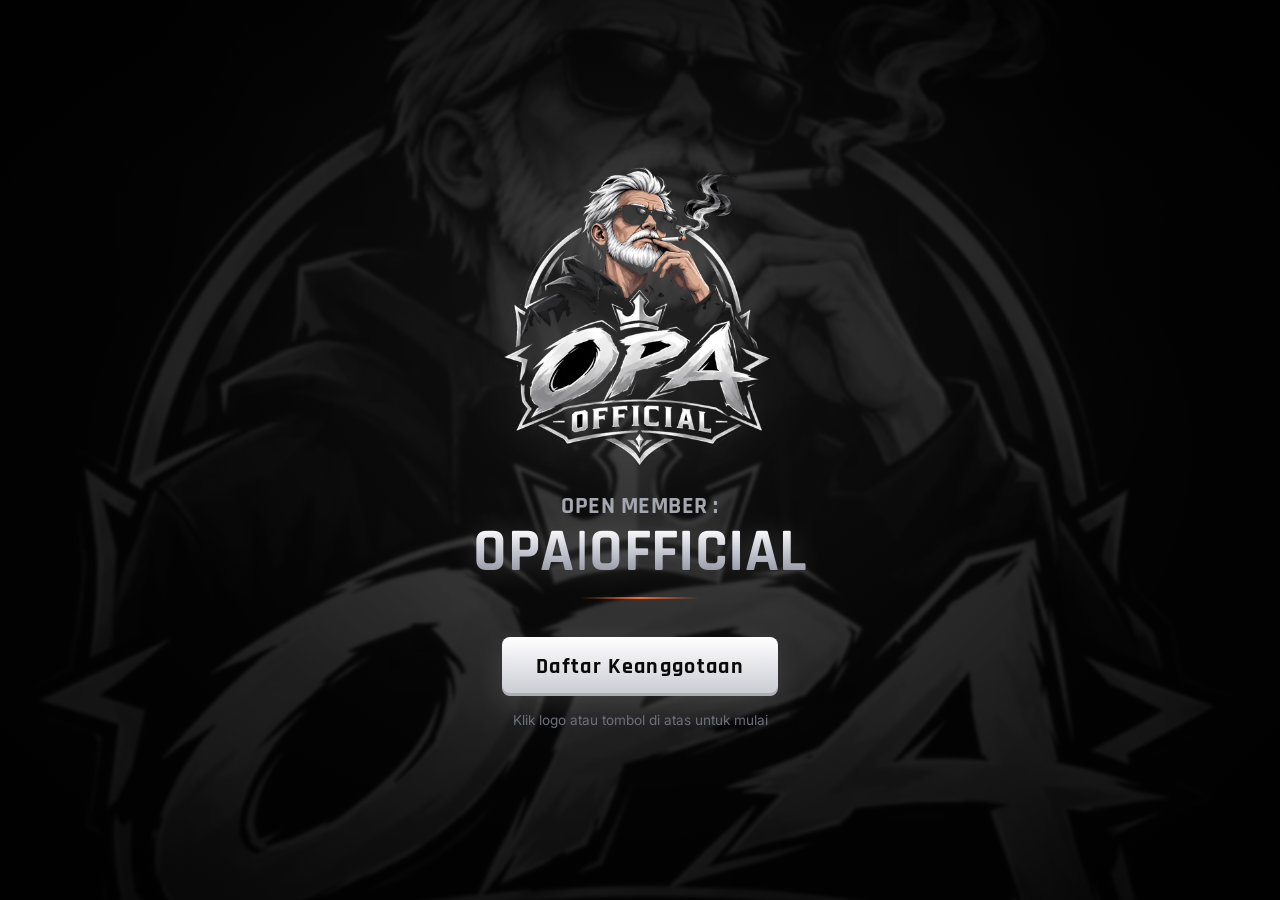
<file: form-open-member.html>
<!DOCTYPE html>
<html lang="id">
<head>
<meta charset="UTF-8">
<meta name="viewport" content="width=device-width, initial-scale=1">
<title>OPEN MEMBER : OPA|OFFICIAL</title>
<link rel="icon" type="image/png" href="[data-uri]">
<link rel="preconnect" href="https://fonts.googleapis.com">
<link rel="preconnect" href="https://fonts.gstatic.com" crossorigin>
<link href="https://fonts.googleapis.com/css2?family=Inter:wght@400;500;600&family=Rajdhani:wght@600;700&display=swap" rel="stylesheet">
<style>
  :root {
    --black: #050505;
    --panel: rgba(16, 16, 20, 0.74);
    --field: rgba(255, 255, 255, 0.045);
    --line: rgba(255, 255, 255, 0.14);
    --line-strong: rgba(255, 255, 255, 0.4);
    --silver: #E9EAEE;
    --silver-dim: #A4A6B0;
    --ember: #FF6A2B;
    --ok: #7BE0A0;
    --error: #FF8A8A;
  }
  * { box-sizing: border-box; margin: 0; padding: 0; }
  html { -webkit-text-size-adjust: 100%; }

  body {
    font-family: 'Inter', system-ui, sans-serif;
    background: var(--black);
    color: var(--silver);
    min-height: 100vh;
    min-height: 100dvh;
    line-height: 1.5;
    overflow-x: hidden;
  }

  /* ===== BACKGROUND LOGO ===== */
  .bg { position: fixed; inset: 0; z-index: -3;
    background: radial-gradient(ellipse at 50% 30%, rgba(255,255,255,0.07) 0%, transparent 60%), var(--black); }
  .bg-logo {
    position: fixed; z-index: -2; top: 50%; left: 50%;
    width: min(150vmax, 1500px); aspect-ratio: 1;
    transform: translate(-50%, -46%);
    background: url("[data-uri]") center / contain no-repeat;
    opacity: 0.16; filter: grayscale(1) blur(1.5px); pointer-events: none;
  }
  .bg-vignette { position: fixed; inset: 0; z-index: -1;
    background: radial-gradient(ellipse at center, transparent 30%, rgba(0,0,0,0.85) 100%); pointer-events: none; }

  /* ===== KERANGKA HALAMAN + ANIMASI ===== */
  .stage { position: relative; min-height: 100vh; min-height: 100dvh; }
  .page {
    display: none;
    max-width: 540px; margin: 0 auto;
    padding: 30px 16px 56px;
    min-height: 100vh; min-height: 100dvh;
  }
  .page.active { display: block; }
  .page.enter-fwd  { animation: inFwd  .55s cubic-bezier(.2,.8,.2,1) both; }
  .page.enter-back { animation: inBack .55s cubic-bezier(.2,.8,.2,1) both; }
  .page.leave-fwd  { display: block; position: absolute; inset: 0; width: 100%; animation: outFwd  .35s ease-in both; pointer-events: none; }
  .page.leave-back { display: block; position: absolute; inset: 0; width: 100%; animation: outBack .35s ease-in both; pointer-events: none; }
  @keyframes inFwd   { from { opacity: 0; transform: translateX(46px) scale(.985); filter: blur(6px); } to { opacity: 1; transform: none; filter: none; } }
  @keyframes inBack  { from { opacity: 0; transform: translateX(-46px) scale(.985); filter: blur(6px); } to { opacity: 1; transform: none; filter: none; } }
  @keyframes outFwd  { to { opacity: 0; transform: translateX(-46px) scale(.985); filter: blur(6px); } }
  @keyframes outBack { to { opacity: 0; transform: translateX(46px) scale(.985); filter: blur(6px); } }

  /* Indikator langkah */
  .steps { display: flex; gap: 8px; justify-content: center; margin-bottom: 22px; }
  .steps span { width: 34px; height: 4px; border-radius: 4px; background: rgba(255,255,255,0.16); transition: background .3s, width .3s; }
  .steps span.on { background: var(--silver); }
  .steps span.now { background: var(--ember); width: 48px; }

  /* ===== JUDUL ===== */
  .logo { width: clamp(170px, 52vw, 250px); height: auto; display: block; margin: 0 auto 6px;
    filter: drop-shadow(0 10px 34px rgba(255,255,255,0.14)); }
  .logo-sm { width: clamp(96px, 28vw, 130px); }
  h1 { font-family: 'Rajdhani', sans-serif; font-weight: 700; line-height: 1; letter-spacing: 0.02em; text-align: center; }
  h1 .top { display: block; font-size: clamp(1.15rem, 4.6vw, 1.5rem); color: var(--silver-dim); margin-bottom: 4px; }
  h1 .name {
    display: block; font-size: clamp(2.2rem, 10.2vw, 3.8rem);
    background: linear-gradient(180deg, #FFFFFF 10%, #B5B7C2 60%, #7D7F8A 100%);
    -webkit-background-clip: text; background-clip: text; -webkit-text-fill-color: transparent;
    filter: drop-shadow(0 2px 14px rgba(255,255,255,0.18));
  }
  h2.title {
    font-family: 'Rajdhani', sans-serif; font-weight: 700; text-align: center;
    font-size: clamp(2rem, 9vw, 2.8rem); line-height: 1.05; letter-spacing: 0.03em;
    background: linear-gradient(180deg, #FFFFFF 10%, #A9ABB6 100%);
    -webkit-background-clip: text; background-clip: text; -webkit-text-fill-color: transparent;
  }
  .rule { width: 120px; height: 2px; margin: 14px auto 12px; background: linear-gradient(90deg, transparent, var(--ember), transparent); }
  .sub { color: var(--silver-dim); font-size: 0.96rem; max-width: 40ch; margin: 0 auto; text-align: center; }

  /* ===== HALAMAN 1: LANDING ===== */
  #p1 { display: none; }
  #p1.active, #p1.leave-fwd, #p1.leave-back { display: flex; }
  #p1 { flex-direction: column; align-items: center; justify-content: center; text-align: center; }
  #p1.leave-fwd, #p1.leave-back { position: absolute; }
  .logo-btn {
    background: none; border: 0; cursor: pointer; display: block; margin: 0 auto 10px; position: relative;
    -webkit-tap-highlight-color: transparent; border-radius: 50%;
  }
  .logo-btn .logo { width: clamp(230px, 68vw, 340px); margin: 0 auto; transition: transform .3s cubic-bezier(.2,.8,.2,1), filter .3s;
    animation: float 4.5s ease-in-out infinite; }
  .logo-btn:hover .logo { transform: scale(1.05); filter: drop-shadow(0 14px 44px rgba(255,255,255,0.28)); }
  .logo-btn:active .logo { transform: scale(.97); }
  .logo-btn:focus-visible { outline: 3px solid var(--ember); outline-offset: 6px; }
  @keyframes float { 0%,100% { transform: translateY(0); } 50% { transform: translateY(-9px); } }
  .logo-btn:hover .logo, .logo-btn:active .logo { animation: none; }

  .cta {
    margin-top: 26px; font-family: 'Rajdhani', sans-serif; font-weight: 700; font-size: 1.4rem; letter-spacing: 0.06em;
    color: #0A0A0A; background: linear-gradient(180deg, #FFFFFF 0%, #C9CAD2 100%);
    border: 0; border-radius: 8px; padding: 15px 34px; cursor: pointer;
    box-shadow: 0 10px 30px rgba(255,255,255,0.12), inset 0 -3px 0 rgba(0,0,0,0.15);
    transition: transform .1s, filter .2s, box-shadow .2s;
  }
  .cta:hover { filter: brightness(1.06); box-shadow: 0 14px 36px rgba(255,255,255,0.2), inset 0 -3px 0 rgba(0,0,0,0.15); }
  .cta:active { transform: translateY(1px); }
  .tap-hint { margin-top: 14px; color: #6E707B; font-size: 0.85rem; }

  /* ===== KARTU ===== */
  .card {
    position: relative; background: var(--panel);
    -webkit-backdrop-filter: blur(14px); backdrop-filter: blur(14px);
    border: 1px solid var(--line); padding: 26px 22px 24px;
    clip-path: polygon(0 0, calc(100% - 26px) 0, 100% 26px, 100% 100%, 26px 100%, 0 calc(100% - 26px));
    box-shadow: 0 30px 60px rgba(0,0,0,0.5);
  }
  .card::before { content: ""; position: absolute; top: 0; left: 0; right: 26px; height: 2px;
    background: linear-gradient(90deg, var(--ember), rgba(255,106,43,0) 70%); }
  .page header { margin-bottom: 22px; }

  /* ===== HALAMAN 2: PERATURAN ===== */
  .rules { list-style: none; }
  .rules li { display: flex; gap: 13px; align-items: flex-start; padding: 11px 0; border-bottom: 1px solid rgba(255,255,255,0.08); }
  .rules li:last-child { border-bottom: 0; }
  .rules .ic { flex: 0 0 24px; height: 24px; border-radius: 6px; background: rgba(255,106,43,0.14); border: 1px solid rgba(255,106,43,0.5);
    display: grid; place-items: center; margin-top: 1px; }
  .rules .ic svg { width: 14px; height: 14px; stroke: var(--ember); }
  .rules b { display: block; font-weight: 600; color: #fff; }
  .rules small { display: block; color: var(--silver-dim); font-size: 0.86rem; margin-top: 1px; }
  .rules .stat { margin-left: auto; align-self: center; flex: none; font-family: 'Rajdhani', sans-serif; font-weight: 700; font-size: 1.05rem;
    color: #0A0A0A; background: linear-gradient(180deg,#fff,#C9CAD2); border-radius: 6px; padding: 2px 10px; }

  .agree { display: flex; gap: 12px; align-items: flex-start; margin-top: 20px; padding: 14px; cursor: pointer;
    background: var(--field); border: 1px solid var(--line); border-radius: 8px; transition: border-color .15s; }
  .agree:hover { border-color: var(--line-strong); }
  .agree input { position: absolute; opacity: 0; pointer-events: none; }
  .agree .box { flex: 0 0 22px; height: 22px; border-radius: 5px; border: 1.5px solid var(--line-strong); display: grid; place-items: center; margin-top: 1px; transition: all .15s; }
  .agree .box svg { width: 14px; height: 14px; stroke: #111; opacity: 0; transform: scale(.5); transition: all .15s; }
  .agree input:checked + .box { background: #fff; border-color: #fff; }
  .agree input:checked + .box svg { opacity: 1; transform: scale(1); }
  .agree input:focus-visible + .box { outline: 2px solid var(--ember); outline-offset: 2px; }
  .agree span.t { font-size: 0.93rem; }

  /* ===== HALAMAN 3: FASILITAS ===== */
  .fac { display: grid; gap: 14px; }
  .fac-item { display: flex; gap: 16px; align-items: center; padding: 16px; background: var(--field); border: 1px solid var(--line); border-radius: 10px; }
  .fac-item .num { flex: 0 0 46px; height: 46px; display: grid; place-items: center; border-radius: 10px;
    font-family: 'Rajdhani', sans-serif; font-weight: 700; font-size: 1.6rem; color: #0A0A0A; background: linear-gradient(180deg,#fff,#C9CAD2); }
  .fac-item b { display: block; font-size: 1.05rem; color: #fff; }
  .fac-item small { color: var(--silver-dim); }
  .fac-soon { display: flex; gap: 12px; align-items: center; padding: 15px 16px; border: 1.5px dashed rgba(255,106,43,0.55); border-radius: 10px; color: #FFC3A6; background: rgba(255,106,43,0.06); }
  .fac-soon svg { flex: none; width: 22px; height: 22px; stroke: var(--ember); }
  .fac-soon b { display: block; color: #FFD9C4; }
  .fac-soon small { color: #C9987F; }

  /* ===== HALAMAN 4: FORM ===== */
  .field { margin-bottom: 20px; }
  label, .label { display: block; font-weight: 600; font-size: 0.93rem; margin-bottom: 8px; color: var(--silver); }
  .hint { font-weight: 400; color: var(--silver-dim); font-size: 0.82rem; margin-left: 4px; }

  input[type="text"], input[type="tel"], input[type="number"] {
    width: 100%; background: var(--field); border: 1px solid var(--line); border-radius: 8px; color: #fff;
    font: inherit; padding: 14px 15px; transition: border-color .15s, background .15s, box-shadow .15s;
  }
  input::placeholder { color: #6E707B; }
  input[type="text"]:focus, input[type="tel"]:focus, input[type="number"]:focus {
    outline: none; border-color: var(--silver); background: rgba(255,255,255,0.075); box-shadow: 0 0 0 3px rgba(255,255,255,0.12); }
  input.invalid { border-color: var(--error); }
  input.valid { border-color: rgba(123,224,160,0.7); }
  input[type=number]::-webkit-inner-spin-button { opacity: .4; }

  /* Input WhatsApp dengan awalan +62 */
  .wa-wrap { display: flex; align-items: stretch; }
  .wa-wrap .prefix { display: flex; align-items: center; gap: 6px; padding: 0 13px; background: rgba(255,255,255,0.09);
    border: 1px solid var(--line); border-right: 0; border-radius: 8px 0 0 8px; font-weight: 600; color: #fff; white-space: nowrap; }
  .wa-wrap input { border-radius: 0 8px 8px 0; letter-spacing: .04em; }
  .wa-preview { margin-top: 8px; padding: 9px 12px; border-radius: 8px; font-size: 0.88rem; display: none;
    background: rgba(123,224,160,0.08); border: 1px solid rgba(123,224,160,0.35); color: var(--ok); }
  .wa-preview.show { display: block; }
  .wa-preview b { color: #fff; letter-spacing: .04em; }

  .choices { display: flex; flex-wrap: wrap; gap: 10px; }
  .choices input { position: absolute; opacity: 0; pointer-events: none; }
  .choices label { margin: 0; cursor: pointer; background: var(--field); border: 1px solid var(--line); border-radius: 8px;
    padding: 11px 18px; font-weight: 500; color: var(--silver-dim); transition: all .15s; }
  .choices label:hover { border-color: var(--line-strong); color: var(--silver); }
  .choices input:checked + label { background: linear-gradient(180deg, #FFFFFF, #CFD0D8); border-color: #fff; color: #111; font-weight: 600; box-shadow: 0 6px 20px rgba(255,255,255,0.14); }
  .choices input:focus-visible + label { outline: 2px solid var(--ember); outline-offset: 2px; }

  /* Kolom Discord yang muncul saat pilih Ya */
  .reveal { display: grid; grid-template-rows: 0fr; opacity: 0; transition: grid-template-rows .4s cubic-bezier(.2,.8,.2,1), opacity .35s, margin .4s; margin-top: 0; }
  .reveal > div { overflow: hidden; }
  .reveal.open { grid-template-rows: 1fr; opacity: 1; margin-top: 14px; }
  .reveal .inner { padding: 2px 2px 4px; }

  .msg { color: var(--error); font-size: 0.84rem; margin-top: 6px; min-height: 1em; }

  /* Tombol umum */
  .btn-main {
    width: 100%; margin-top: 8px; font-family: 'Rajdhani', sans-serif; font-weight: 700; font-size: 1.35rem; letter-spacing: 0.06em;
    color: #0A0A0A; background: linear-gradient(180deg, #FFFFFF 0%, #C9CAD2 100%); border: 0; border-radius: 8px; padding: 15px; cursor: pointer;
    box-shadow: 0 10px 30px rgba(255,255,255,0.12), inset 0 -3px 0 rgba(0,0,0,0.15); transition: transform .1s, box-shadow .2s, filter .2s, opacity .2s;
  }
  .btn-main:hover:not(:disabled) { filter: brightness(1.06); box-shadow: 0 14px 36px rgba(255,255,255,0.2), inset 0 -3px 0 rgba(0,0,0,0.15); }
  .btn-main:active:not(:disabled) { transform: translateY(1px); }
  .btn-main:disabled { opacity: .35; cursor: not-allowed; box-shadow: none; }
  .btn-back { display: block; margin: 14px auto 0; background: none; border: 0; color: var(--silver-dim); font: inherit; font-weight: 500; cursor: pointer; padding: 8px 14px; border-radius: 6px; }
  .btn-back:hover { color: #fff; background: rgba(255,255,255,0.06); }
  button:focus-visible { outline: 3px solid var(--ember); outline-offset: 3px; }

  .hp { position: absolute; left: -9999px; }

  /* ===== SUKSES ===== */
  .done { display: none; text-align: center; padding: 14px 4px 6px; }
  .done .check { width: 64px; height: 64px; margin: 0 auto 14px; border-radius: 50%; display: grid; place-items: center;
    background: rgba(123,224,160,0.12); border: 2px solid var(--ok); animation: pop .5s cubic-bezier(.2,1.4,.4,1) both; }
  .done .check svg { width: 30px; height: 30px; stroke: var(--ok); }
  @keyframes pop { from { transform: scale(.3); opacity: 0; } to { transform: none; opacity: 1; } }
  .done h2 { font-family: 'Rajdhani', sans-serif; font-size: 2.2rem; line-height: 1.05; margin-bottom: 10px;
    background: linear-gradient(180deg, #fff, #A9ABB6); -webkit-background-clip: text; background-clip: text; -webkit-text-fill-color: transparent; }
  .done p { color: var(--silver-dim); }
  .done button.again { margin-top: 20px; background: transparent; color: var(--silver); border: 1px solid var(--line-strong); border-radius: 8px; padding: 11px 20px; font: inherit; font-weight: 600; cursor: pointer; }
  .done button.again:hover { background: rgba(255,255,255,0.08); }

  footer { text-align: center; margin-top: 22px; color: #5F616C; font-size: 0.8rem; }

  @media (prefers-reduced-motion: reduce) {
    * { animation-duration: .01ms !important; animation-iteration-count: 1 !important; transition-duration: .01ms !important; }
  }
</style>

</head>
<body>
<div class="bg" aria-hidden="true"></div>
<div class="bg-logo" aria-hidden="true"></div>
<div class="bg-vignette" aria-hidden="true"></div>

<div class="stage">

  <!-- ================= HALAMAN 1: LOGO ================= -->
  <section class="page active" id="p1" data-step="1">
    <button class="logo-btn" type="button" data-go="2" aria-label="Daftar Keanggotaan OPA Official">
      <img class="logo" data-logo alt="Logo OPA Official">
    </button>
    <h1>
      <span class="top">OPEN MEMBER :</span>
      <span class="name">OPA|OFFICIAL</span>
    </h1>
    <div class="rule"></div>
    <button class="cta" type="button" data-go="2">Daftar Keanggotaan</button>
    <p class="tap-hint">Klik logo atau tombol di atas untuk mulai</p>
  </section>

  <!-- ================= HALAMAN 2: PERATURAN ================= -->
  <section class="page" id="p2" data-step="2">
    <div class="steps" aria-hidden="true"><span></span><span></span><span></span><span></span></div>
    <header>
      <img class="logo logo-sm" data-logo alt="">
      <h2 class="title">PERSYARATAN</h2>
      <div class="rule"></div>
      <p class="sub">Baca semua syarat di bawah. Kamu hanya bisa lanjut kalau memenuhi semuanya.</p>
    </header>

    <div class="card">
      <ul class="rules">
        <li><span class="ic"><svg viewBox="0 0 24 24" fill="none" stroke-width="3" stroke-linecap="round" stroke-linejoin="round"><path d="M5 12.5l4.5 4.5L19 7.5"/></svg></span><div><b>Akun pribadi</b><small>Bukan akun titipan.</small></div></li>
        <li><span class="ic"><svg viewBox="0 0 24 24" fill="none" stroke-width="3" stroke-linecap="round" stroke-linejoin="round"><path d="M5 12.5l4.5 4.5L19 7.5"/></svg></span><div><b>No double guild</b><small>Tidak tergabung di guild lain.</small></div></li>
        <li><span class="ic"><svg viewBox="0 0 24 24" fill="none" stroke-width="3" stroke-linecap="round" stroke-linejoin="round"><path d="M5 12.5l4.5 4.5L19 7.5"/></svg></span><div><b>Player aktif</b><small>Aktif di game maupun Discord.</small></div></li>
        <li><span class="ic"><svg viewBox="0 0 24 24" fill="none" stroke-width="3" stroke-linecap="round" stroke-linejoin="round"><path d="M5 12.5l4.5 4.5L19 7.5"/></svg></span><div><b>Usia 18+</b><small>Sudah dewasa.</small></div><span class="stat">18+</span></li>
        <li><span class="ic"><svg viewBox="0 0 24 24" fill="none" stroke-width="3" stroke-linecap="round" stroke-linejoin="round"><path d="M5 12.5l4.5 4.5L19 7.5"/></svg></span><div><b>No kutu loncat</b><small>Tidak pindah-pindah guild.</small></div></li>
        <li><span class="ic"><svg viewBox="0 0 24 24" fill="none" stroke-width="3" stroke-linecap="round" stroke-linejoin="round"><path d="M5 12.5l4.5 4.5L19 7.5"/></svg></span><div><b>Level akun minimal 40</b><small>Minimum level akun untuk bergabung.</small></div><span class="stat">Lv 40</span></li>
        <li><span class="ic"><svg viewBox="0 0 24 24" fill="none" stroke-width="3" stroke-linecap="round" stroke-linejoin="round"><path d="M5 12.5l4.5 4.5L19 7.5"/></svg></span><div><b>Siap CN</b><small>War, room, dan turnamen.</small></div></li>
        <li><span class="ic"><svg viewBox="0 0 24 24" fill="none" stroke-width="3" stroke-linecap="round" stroke-linejoin="round"><path d="M5 12.5l4.5 4.5L19 7.5"/></svg></span><div><b>Good attitude</b><small>Asik, sopan, dan mudah berbaur.</small></div></li>
        <li><span class="ic"><svg viewBox="0 0 24 24" fill="none" stroke-width="3" stroke-linecap="round" stroke-linejoin="round"><path d="M5 12.5l4.5 4.5L19 7.5"/></svg></span><div><b>Siap membentuk tim</b><small>Di dalam guild.</small></div></li>
        <li><span class="ic"><svg viewBox="0 0 24 24" fill="none" stroke-width="3" stroke-linecap="round" stroke-linejoin="round"><path d="M5 12.5l4.5 4.5L19 7.5"/></svg></span><div><b>Tidak menggunakan cheat</b><small>Tidak pakai cheat, file, atau pihak ketiga.</small></div></li>
        <li><span class="ic"><svg viewBox="0 0 24 24" fill="none" stroke-width="3" stroke-linecap="round" stroke-linejoin="round"><path d="M5 12.5l4.5 4.5L19 7.5"/></svg></span><div><b>Siap mengikuti arahan</b><small>Patuh pada arahan dan peraturan guild.</small></div></li>
      </ul>

      <label class="agree" for="agree">
        <input type="checkbox" id="agree">
        <span class="box"><svg viewBox="0 0 24 24" fill="none" stroke-width="3.2" stroke-linecap="round" stroke-linejoin="round"><path d="M5 12.5l4.5 4.5L19 7.5"/></svg></span>
        <span class="t">Saya sudah membaca dan memenuhi semua persyaratan di atas.</span>
      </label>

      <button class="btn-main" type="button" id="toP3" data-go="3" disabled>Lanjut</button>
      <button class="btn-back" type="button" data-go="1">Kembali</button>
    </div>
  </section>

  <!-- ================= HALAMAN 3: FASILITAS ================= -->
  <section class="page" id="p3" data-step="3">
    <div class="steps" aria-hidden="true"><span></span><span></span><span></span><span></span></div>
    <header>
      <img class="logo logo-sm" data-logo alt="">
      <h2 class="title">GUILD FACILITIES</h2>
      <div class="rule"></div>
      <p class="sub">Yang kamu dapat setelah jadi member OPA OFFICIAL.</p>
    </header>

    <div class="card">
      <div class="fac">
        <div class="fac-item">
          <div class="num">1</div>
          <div><b>FT Di Tanggung Admin</b><small>Biaya FT ditanggung penuh oleh admin.</small></div>
        </div>
        <div class="fac-item">
          <div class="num">2</div>
          <div><b>Turnamen Guild Berhadiah</b><small>Turnamen internal dengan hadiah untuk member.</small></div>
        </div>
        <div class="fac-soon">
          <svg viewBox="0 0 24 24" fill="none" stroke-width="2" stroke-linecap="round" stroke-linejoin="round"><path d="M12 3v3M12 18v3M3 12h3M18 12h3M5.6 5.6l2.1 2.1M16.3 16.3l2.1 2.1M18.4 5.6l-2.1 2.1M7.7 16.3l-2.1 2.1"/></svg>
          <div><b>Fasilitas akan terus bertambah</b><small>Diupdate setiap guild makin besar.</small></div>
        </div>
      </div>

      <button class="btn-main" type="button" data-go="4" style="margin-top:22px;">Lanjut isi data</button>
      <button class="btn-back" type="button" data-go="2">Kembali</button>
    </div>
  </section>

  <!-- ================= HALAMAN 4: FORM ================= -->
  <section class="page" id="p4" data-step="4">
    <div class="steps" aria-hidden="true"><span></span><span></span><span></span><span></span></div>
    <header>
      <img class="logo logo-sm" data-logo alt="">
      <h2 class="title">DATA PENDAFTARAN</h2>
      <div class="rule"></div>
      <p class="sub">Isi dengan benar. Admin akan menghubungi lewat WhatsApp.</p>
    </header>

    <div class="card">
      <form id="form" novalidate>
        <input type="text" name="_honey" class="hp" tabindex="-1" autocomplete="off">

        <div class="field">
          <label for="nickname">Nickname</label>
          <input type="text" id="nickname" name="Nickname" placeholder="Nama panggilan di game" autocomplete="off" required>
          <div class="msg" data-for="nickname"></div>
        </div>

        <div class="field">
          <label for="idgame">ID Game</label>
          <input type="text" id="idgame" name="ID Game" placeholder="Contoh: 123456789" inputmode="numeric" autocomplete="off" required>
          <div class="msg" data-for="idgame"></div>
        </div>

        <div class="field">
          <label for="wa">No. WhatsApp <span class="hint">(tanpa angka 0 di depan)</span></label>
          <div class="wa-wrap">
            <span class="prefix">🇮🇩 +62</span>
            <input type="tel" id="wa" placeholder="812 3456 7890" inputmode="numeric" autocomplete="off" maxlength="14" required>
          </div>
          <div class="wa-preview" id="waPreview" aria-live="polite">Nomor yang tersimpan: <b id="waShow"></b></div>
          <div class="msg" data-for="wa"></div>
        </div>

        <div class="field">
          <label for="wa2">Ketik ulang No. WhatsApp <span class="hint">(biar tidak salah)</span></label>
          <div class="wa-wrap">
            <span class="prefix">🇮🇩 +62</span>
            <input type="tel" id="wa2" placeholder="Ulangi nomor di atas" inputmode="numeric" autocomplete="off" maxlength="14" required>
          </div>
          <div class="msg" data-for="wa2"></div>
        </div>

        <div class="field">
          <label for="usia">Usia</label>
          <input type="number" id="usia" name="Usia" placeholder="Minimal 18" min="18" max="80" inputmode="numeric" required>
          <div class="msg" data-for="usia"></div>
        </div>

        <div class="field">
          <span class="label">Level Akun <span class="hint">(minimal Lv 40)</span></span>
          <div class="choices" role="radiogroup" aria-label="Level Akun">
            <input type="radio" id="lv1" name="Level Akun" value="40 - 59"><label for="lv1">40 - 59</label>
            <input type="radio" id="lv2" name="Level Akun" value="60 - 79"><label for="lv2">60 - 79</label>
            <input type="radio" id="lv3" name="Level Akun" value="80+"><label for="lv3">80+</label>
          </div>
          <div class="msg" data-for="level"></div>
        </div>

        <div class="field">
          <span class="label">Siap Cn? <span class="hint">(war / room / turnamen)</span></span>
          <div class="choices" role="radiogroup" aria-label="Siap Cn">
            <input type="radio" id="cn1" name="Siap Cn" value="Siap"><label for="cn1">Siap</label>
            <input type="radio" id="cn2" name="Siap Cn" value="Belum siap"><label for="cn2">Belum siap</label>
          </div>
          <div class="msg" data-for="cn"></div>
        </div>

        <div class="field">
          <span class="label">Apakah kamu punya Discord?</span>
          <div class="choices" role="radiogroup" aria-label="Punya Discord">
            <input type="radio" id="dc1" name="Punya Discord" value="Ya"><label for="dc1">Ya</label>
            <input type="radio" id="dc2" name="Punya Discord" value="Tidak"><label for="dc2">Tidak</label>
          </div>
          <div class="reveal" id="dcReveal">
            <div><div class="inner">
              <label for="dcname">Username Discord</label>
              <input type="text" id="dcname" name="Username Discord" placeholder="Contoh: opa_official" autocomplete="off" autocapitalize="none" spellcheck="false">
              <div class="msg" data-for="dcname"></div>
            </div></div>
          </div>
          <div class="msg" data-for="dc"></div>
        </div>

        <!-- Nomor final (format 62xxxx) dikirim lewat field tersembunyi ini -->
        <input type="hidden" name="No. WhatsApp" id="waFinal">

        <input type="hidden" name="_subject" value="Pendaftar Member Baru - OPA OFFICIAL">
        <input type="hidden" name="_captcha" value="false">
        <input type="hidden" name="_template" value="table">

        <button type="submit" class="btn-main" id="btn">Daftar sekarang</button>
        <div class="msg" id="formError" role="alert" style="margin-top:12px;text-align:center;"></div>
      </form>

      <div class="done" id="done" role="status">
        <div class="check"><svg viewBox="0 0 24 24" fill="none" stroke-width="3" stroke-linecap="round" stroke-linejoin="round"><path d="M5 12.5l4.5 4.5L19 7.5"/></svg></div>
        <h2>Pendaftaran terkirim</h2>
        <p>Data kamu sudah diterima admin OPA OFFICIAL. Tunggu kabar lewat WhatsApp ya.</p>
        <button type="button" class="again" id="again">Daftarkan orang lain</button>
      </div>

      <button class="btn-back" type="button" data-go="3" id="backFromForm">Kembali</button>
    </div>
    <footer>OPA OFFICIAL</footer>
  </section>

</div>

<script>
  const LOGO_SRC = "[data-uri]";
  document.querySelectorAll("img[data-logo]").forEach(i => i.src = LOGO_SRC);

  // ============================================================
  // GANTI dengan email kamu. Contoh: "namakamu@gmail.com"
  // ============================================================
  const EMAIL_TUJUAN = "yosuajf90@gmail.com";

  /* ---------- Navigasi halaman + animasi ---------- */
  const pages = { 1: document.getElementById('p1'), 2: document.getElementById('p2'), 3: document.getElementById('p3'), 4: document.getElementById('p4') };
  let current = 1, busy = false;

  function paintSteps(n) {
    document.querySelectorAll('.steps').forEach(s => {
      [...s.children].forEach((dot, i) => {
        dot.className = '';
        const step = i + 1;               // 1..4 -> halaman 1..4
        if (step < n - 0) { if (step < n) dot.className = 'on'; }
        if (step === n - 0 && n >= 2) dot.className = '';
      });
    });
  }
  // Indikator: 3 titik = halaman 2,3,4  (halaman 1 tidak punya indikator)
  function updateDots(n) {
    document.querySelectorAll('.steps').forEach(s => {
      const dots = [...s.children];
      dots.forEach((d, i) => {
        const pageNum = i + 1;
        d.className = pageNum < n ? 'on' : (pageNum === n ? 'now' : '');
      });
    });
  }

  function go(to) {
    if (busy || to === current) return;
    busy = true;
    const from = current, fwd = to > from;
    const outEl = pages[from], inEl = pages[to];

    outEl.classList.add(fwd ? 'leave-fwd' : 'leave-back');
    inEl.classList.add('active', fwd ? 'enter-fwd' : 'enter-back');
    window.scrollTo({ top: 0 });
    updateDots(to);

    setTimeout(() => {
      outEl.classList.remove('active', 'leave-fwd', 'leave-back');
      inEl.classList.remove('enter-fwd', 'enter-back');
      current = to; busy = false;
      const focusTarget = inEl.querySelector('h2, h1');
      if (focusTarget) { focusTarget.setAttribute('tabindex', '-1'); focusTarget.focus({ preventScroll: true }); }
    }, 560);
  }
  document.addEventListener('click', e => {
    const el = e.target.closest('[data-go]');
    if (!el || el.disabled) return;
    go(Number(el.dataset.go));
  });
  updateDots(1);

  /* ---------- Halaman 2: wajib centang ---------- */
  const agree = document.getElementById('agree');
  const toP3 = document.getElementById('toP3');
  agree.addEventListener('change', () => { toP3.disabled = !agree.checked; });

  /* ---------- Nomor WhatsApp: cegah salah input ---------- */
  const form = document.getElementById('form');
  const wa = document.getElementById('wa');
  const wa2 = document.getElementById('wa2');
  const waPreview = document.getElementById('waPreview');
  const waShow = document.getElementById('waShow');

  // Bersihkan: hanya angka, buang 0 / 62 / +62 di depan, maksimal 12 digit
  function cleanWA(raw) {
    let d = raw.replace(/\D/g, '');
    if (d.startsWith('62')) d = d.slice(2);
    if (d.startsWith('0')) d = d.replace(/^0+/, '');
    return d.slice(0, 12);
  }
  function groupWA(d) { return d.replace(/(\d{3})(\d{4})?(\d{0,5})?/, (m, a, b, c) => [a, b, c].filter(Boolean).join(' ')); }

  function onWAInput(el) {
    const d = cleanWA(el.value);
    el.value = groupWA(d);
    el.classList.remove('invalid', 'valid');
  }
  wa.addEventListener('input', () => {
    onWAInput(wa);
    const d = wa.value.replace(/\s/g, '');
    if (d.length >= 9) { waShow.textContent = '+62 ' + groupWA(d); waPreview.classList.add('show'); }
    else waPreview.classList.remove('show');
    if (wa2.value) onWAInput(wa2);
  });
  wa2.addEventListener('input', () => onWAInput(wa2));
  // Cegah tempel karakter aneh & tetap dibersihkan
  [wa, wa2].forEach(el => el.addEventListener('paste', () => setTimeout(() => el.dispatchEvent(new Event('input')), 0)));
  // Cegah ketik huruf
  [wa, wa2].forEach(el => el.addEventListener('keydown', e => {
    if (e.ctrlKey || e.metaKey || e.key.length > 1) return;
    if (!/\d| /.test(e.key)) e.preventDefault();
  }));

  /* ---------- Discord: tampil bila pilih Ya ---------- */
  const dcReveal = document.getElementById('dcReveal');
  const dcname = document.getElementById('dcname');
  document.querySelectorAll('input[name="Punya Discord"]').forEach(r => r.addEventListener('change', () => {
    const yes = form.querySelector('input[name="Punya Discord"]:checked').value === 'Ya';
    dcReveal.classList.toggle('open', yes);
    dcname.required = yes;
    if (!yes) { dcname.value = ''; setMsg('dcname', ''); dcname.classList.remove('invalid'); }
    else setTimeout(() => dcname.focus({ preventScroll: true }), 300);
  }));

  /* ---------- Validasi ---------- */
  const formError = document.getElementById('formError');
  const btn = document.getElementById('btn');
  const done = document.getElementById('done');
  const backBtn = document.getElementById('backFromForm');

  function setMsg(key, text) { const el = document.querySelector('[data-for="' + key + '"]'); if (el) el.textContent = text; }

  function validate() {
    let ok = true, firstBad = null;
    const bad = (el, key, text) => { setMsg(key, text); if (el) el.classList.add('invalid'); ok = false; if (!firstBad && el) firstBad = el; };

    ['nickname','idgame','wa','wa2','usia','level','cn','dc','dcname'].forEach(k => setMsg(k, ''));
    form.querySelectorAll('input').forEach(i => i.classList.remove('invalid'));
    wa.classList.remove('invalid'); wa2.classList.remove('invalid');

    const nick = form.Nickname.value.trim();
    const id = form['ID Game'].value.trim();
    const d1 = wa.value.replace(/\s/g, ''), d2 = wa2.value.replace(/\s/g, '');
    const usia = Number(form.Usia.value);

    if (nick.length < 2) bad(form.Nickname, 'nickname', 'Isi nickname minimal 2 karakter.');
    if (!/^\d{5,15}$/.test(id)) bad(form['ID Game'], 'idgame', 'ID Game hanya angka, 5 sampai 15 digit.');

    // Nomor Indonesia: setelah +62 harus mulai 8, panjang 9-12 digit
    if (!/^8\d{8,11}$/.test(d1)) bad(wa, 'wa', 'Nomor tidak valid. Harus diawali angka 8, contoh: 812 3456 7890');
    if (!d2) bad(wa2, 'wa2', 'Ketik ulang nomor WhatsApp kamu.');
    else if (d1 && d1 !== d2) bad(wa2, 'wa2', 'Nomor tidak sama dengan yang di atas. Periksa lagi.');

    if (!usia || usia < 18) bad(form.Usia, 'usia', 'Usia minimal 18 tahun.');
    else if (usia > 80) bad(form.Usia, 'usia', 'Isi usia dengan benar.');

    if (!form.querySelector('input[name="Level Akun"]:checked')) { setMsg('level', 'Pilih level akun.'); ok = false; }
    if (!form.querySelector('input[name="Siap Cn"]:checked')) { setMsg('cn', 'Pilih salah satu.'); ok = false; }

    const dc = form.querySelector('input[name="Punya Discord"]:checked');
    if (!dc) { setMsg('dc', 'Pilih Ya atau Tidak.'); ok = false; }
    else if (dc.value === 'Ya') {
      const u = dcname.value.trim();
      if (u.length < 2) bad(dcname, 'dcname', 'Isi username Discord kamu.');
    }

    if (firstBad) firstBad.scrollIntoView({ behavior: 'smooth', block: 'center' });
    return ok;
  }

  /* ---------- Kirim ---------- */
  form.addEventListener('submit', async (e) => {
    e.preventDefault();
    formError.textContent = '';
    if (!validate()) return;

    document.getElementById('waFinal').value = '+62' + wa.value.replace(/\s/g, '');
    btn.disabled = true; btn.textContent = 'Mengirim...';

    try {
      const res = await fetch('https://formsubmit.co/ajax/' + encodeURIComponent(EMAIL_TUJUAN), {
        method: 'POST', headers: { 'Accept': 'application/json' }, body: new FormData(form)
      });
      const data = await res.json();
      if (!res.ok || data.success === 'false') throw new Error(data.message || 'Gagal');
      form.style.display = 'none'; backBtn.style.display = 'none'; done.style.display = 'block';
      window.scrollTo({ top: 0, behavior: 'smooth' });
    } catch (err) {
      formError.textContent = 'Data belum terkirim. Periksa koneksi lalu tekan Daftar sekarang lagi.';
    } finally {
      btn.disabled = false; btn.textContent = 'Daftar sekarang';
    }
  });

  document.getElementById('again').addEventListener('click', () => {
    form.reset(); waPreview.classList.remove('show'); dcReveal.classList.remove('open');
    done.style.display = 'none'; form.style.display = 'block'; backBtn.style.display = 'block';
    agree.checked = false; toP3.disabled = true;
    go(1);
  });
</script>
</body>
</html>
</file>
